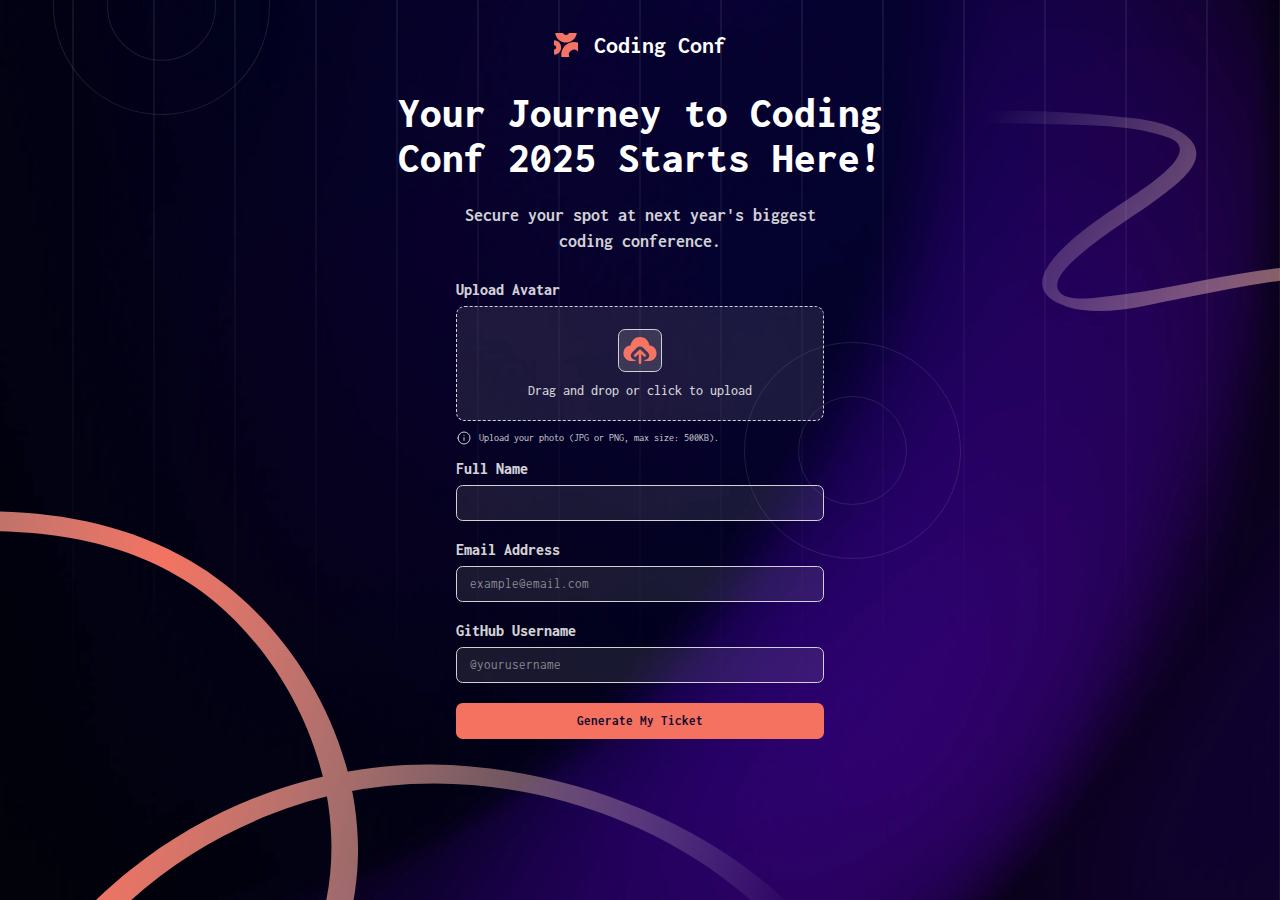
<file: index.html>
<!DOCTYPE html>
<html lang="en">
<head>
  <meta charset="UTF-8">
  <meta name="viewport" content="width=device-width, initial-scale=1.0">

  <link rel="icon" type="image/png" sizes="32x32" href="./src/images/logo-mark.svg">
  <link rel="stylesheet" href="./src/css/reset.css">
  <link rel="stylesheet" href="./src/css/variables.css">
  <link rel="stylesheet" href="./src/css/index.css">
  <link rel="stylesheet" href="./src/css/ticket.css">
  <link rel="stylesheet" href="./src/css/responsive.css">
  <link rel="preconnect" href="https://fonts.googleapis.com">
  <link rel="preconnect" href="https://fonts.gstatic.com" crossorigin>
  <link href="https://fonts.googleapis.com/css2?family=Inconsolata:wght@200..900&display=swap" rel="stylesheet">
  
  <title>Conference ticket generator</title>
</head>
<body>
  <main>
    <header class="header">
      <img src="./src/images/logo-mark.svg" alt="logo">
      <h2>Coding Conf</h2>
    </header>
    
    <div class="container-title">
      <h1> Your Journey to Coding Conf 2025 Starts Here!</h1>
      <p>Secure your spot at next year's biggest coding conference.</p>
    </div>

    <form action="ticket.html" class="form" id="form" method="get">
      <div>
        <p>Upload Avatar</p>
        <label for="input-file" class="picture-area" tabindex="0">
          <img id="image-avatar" src="./src/images/icon-upload.svg" alt="icon-upload">
          <span id="upload-text">Drag and drop or click to upload</span>
          <div id="button-container" style="display: none;">
            <button type="button" id="remove-image" class="image-btn">Remove image</button>
            <button type="button" id="remove-image" class="image-btn">Change image</button>
          </div>
        </label>
        
        <span class="info-picture"><img src="./src/images/icon-info.svg" alt="">Upload your photo (JPG or PNG, max size: 500KB).</span>
        <span id="info-picture-error"><img src="./src/images/icon-info.svg" alt="icon-info">File toolarge. Please upload photo under 500KB</span>

        <input type="file" id="input-file">
      </div>

      <div>
        <p>Full Name</p>
        <input id="fullName" type="text" required>
      </div>

      <div>
        <p>Email Address</p>
        <input id="email" type="email" placeholder="example@email.com" required>
        <span id="message-error"><img src="./src/images/icon-info.svg" alt="icon-info">Please enter a valid email address.</span>
      </div>

      <div>
        <p>GitHub Username</p>
        <input id="github-user" type="text" placeholder="@yourusername">
      </div>

      <button type="submit" class="btn-generator">Generate My Ticket</button>
    </form>
  </main>

  <script src="./src/js/index.js"></script>
</body>
</html>
</file>
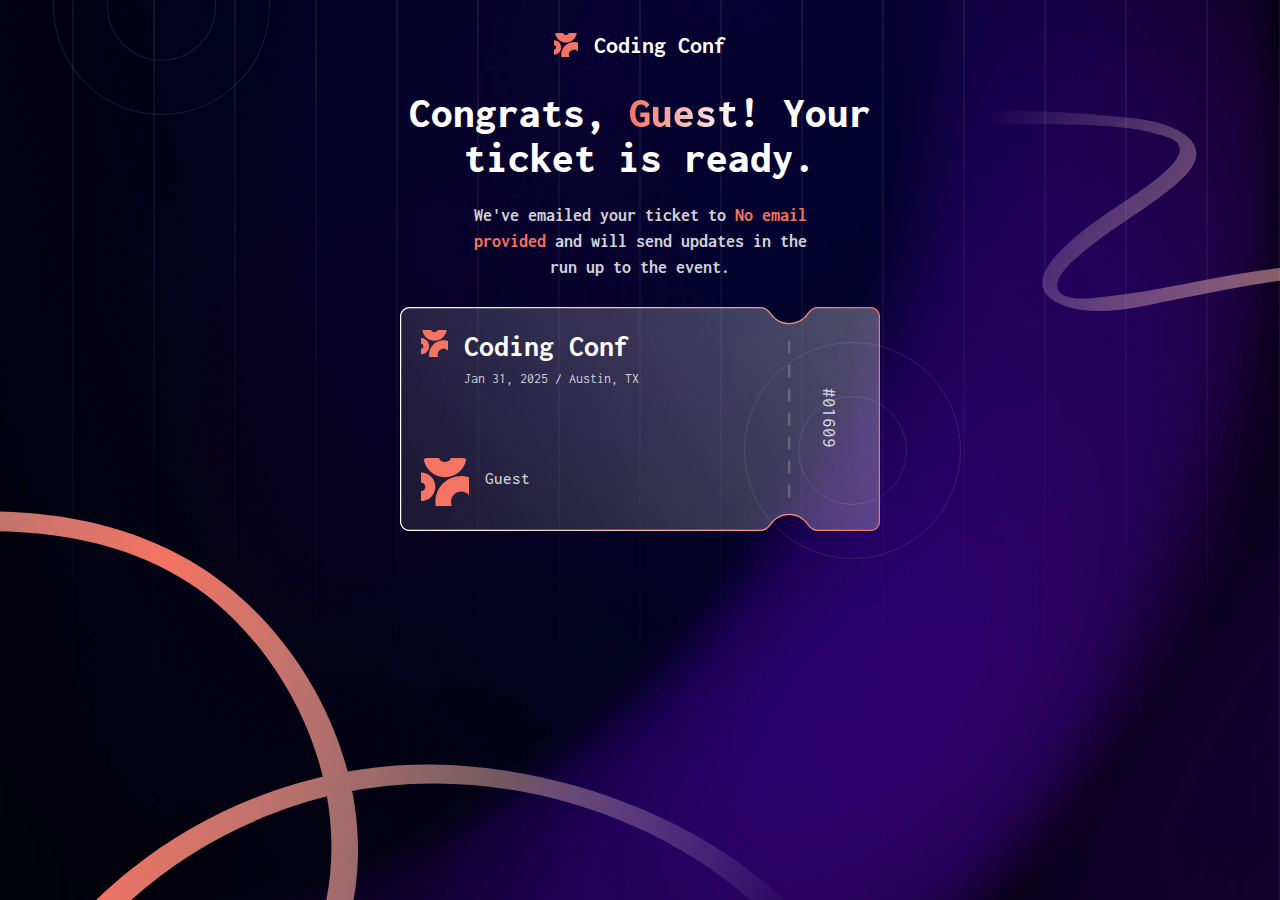
<file: ticket.html>
<!DOCTYPE html>
<html lang="en">
<head>
  <meta charset="UTF-8">
  <meta name="viewport" content="width=device-width, initial-scale=1.0">

  <link rel="icon" type="image/png" sizes="32x32" href="./src/images/logo-mark.svg">
  <link rel="stylesheet" href="./src/css/reset.css">
  <link rel="stylesheet" href="./src/css/variables.css">
  <link rel="stylesheet" href="./src/css/index.css">
  <link rel="stylesheet" href="./src/css/ticket.css">
  <link rel="stylesheet" href="./src/css/responsive.css">
  <link rel="preconnect" href="https://fonts.googleapis.com">
  <link rel="preconnect" href="https://fonts.gstatic.com" crossorigin>
  <link href="https://fonts.googleapis.com/css2?family=Inconsolata:wght@200..900&display=swap" rel="stylesheet">
  
  <title>Conference ticket generator</title>
</head>
<body>
    <main>
        <header class="header">
            <img src="./src/images/logo-mark.svg" alt="logo">
            <h2>Coding Conf</h2>
        </header>

        <div id="ticket-container" class="container-title">
            <h1>Congrats, <span id="user-name" class="user-name-title"></span>! Your ticket is ready.</h1>
            <p>We've emailed your ticket to <span id="user-email" class="user-email"></span> and will send updates in the run up to the event.</p>
            <img src="./src/images/pattern-ticket.svg" alt="ticket">
        </div>

        <div class="ticket-container">
            <div class="ticket">
                <div class="info">
                    <div class="info-event">
                        <img src="./src/images/logo-mark.svg" alt="logo">
                        <div>
                            <h2>Coding Conf</h2>
                            <p>Jan 31, 2025 / Austin, TX</p>
                        </div>
                    </div>
                    
                    <div class="info-user">
                        <img class="img-avatar" src="./src/images/logo-mark.svg" alt="img-avatar">
                        <div>
                            <h2><span id="user-name"></span></h2>
                            <span id="user-github"></span>
                        </div>
                    </div>
                </div>
    
                <div class="id-ticket">
                    <p>#01609</p>
                </div>
            </div>
        </div>
    </main>

    <script src="./src/js/ticket.js"></script>
</body>
</html>
</file>
<file: src/css/variables.css>
:root{
    /* COLORS */

--Neutral-0: hsl(0, 0%, 100%);
--Neutral-300: hsl(252, 6%, 83%);
--Neutral-500: hsl(245, 15%, 58%);
--Neutral-700: hsl(245, 19%, 35%);
--Neutral-900: hsl(248, 70%, 10%);

--Orange-500: hsl(7, 88%, 67%);
--Orange-700: hsl(7, 71%, 60%);

--Gradient: linear-gradient(90deg, hsl(7, 86%, 67%), hsl(0, 0%, 100%))
}
</file>
<file: src/css/index.css>
body{
    background-image: url(../images/background-desktop.png);
    background-repeat: no-repeat;
    background-size: cover;
    background-position: center;
    height: 100vh;
}

main{
    display: flex;
    align-items: center;
    flex-direction: column;
    background: url(../images/pattern-circle.svg) no-repeat 5% -15%, url(../images/pattern-circle.svg) no-repeat 70% 50%, url(../images/pattern-lines.svg) 50%, url(../images/pattern-squiggly-line-bottom-desktop.svg) no-repeat bottom left, url(../images/pattern-squiggly-line-top.svg) no-repeat right 15%;
    height: 100vh;
    width: 100vw;
}

.header{
    display: flex;
    align-items: center;
    justify-content: center;
    color: var(--Neutral-0);
    gap: 1em;
    padding: 2em;
    font-size: 1em;
}

.header img{
    width: 1.5em;
}

.container-title{
    text-align: center;
    width: 37em;
}

.container-title h1{
    color: var(--Neutral-0);
    font-size: 2.7em;
    margin-bottom: 0.5em;
}

.container-title p{
    color: var(--Neutral-300);
    font-size: 1.1em;
    font-weight: 400;
}

.form{
    width: 23em;
}

.form input{
    width: 100%;
    height: 2.7em;
    background-color: #cecece1e;
    border-radius: 0.5em;
    border: none;
    border: 0.1em solid var(--Neutral-300);
    margin-bottom: 1.5em;
    padding: 1em;
    color: var(--Neutral-0);
    transition: 0.2s ease-in-out;
}

.form input:focus{
    outline: 0.1em solid var(--Neutral-0)
}

.form input:hover{
    background-color: #cecece44;
}

.form input::placeholder{
    color: #cececea4;
}

.form p{
    color: var(--Neutral-300);
    font-size: 1em;
    margin-bottom: 0.5em;
    font-weight: 800;
}

.picture-area{
    cursor: pointer;
    width: 100%;
    height: 8em;
    display: flex;
    align-items: center;
    justify-content: center;
    flex-direction: column;
    gap: 0.7em;
    background-color: #cecece1e;
    color: var(--Neutral-300);
    font-size: 0.9em;
    font-weight: 500;
    border-radius: 0.6em;
    border: 1px dashed var(--Neutral-300);
    margin-bottom: 0.6em;
    transition: 0.2s ease-in-out;
}

.picture-area:focus{
    outline: 0.1em solid var(--Neutral-0)
}

.picture-area:hover{
    background-color: #cecece44;
}

#input-file{
    display: none;
}

.info-picture{
    display: flex;
    align-items: center;
    color: var(--Neutral-300);
    gap: 0.7em;
    font-size: 0.6em;
    margin-bottom: 1.5em;
}

.btn-generator{
    width: 100%;
    height: 2.7em;
    border-radius: 0.5em;
    border: none;
    background-color: var(--Orange-500);
    color: var(--Neutral-900);
    font-weight: 700;
    cursor: pointer;
    transition: 0.2s ease-in-out;
}

.btn-generator:hover{
    background-color: var(--Orange-700);
}

#message-error{  
    color: #ff0000;
    gap: 0.5em;
    font-size: 0.7em;
    display: none;
    margin-bottom: 1.5em;
}

#info-picture-error{
    color: #ff0000;
    gap: 0.5em;
    font-size: 0.7em;
    display: none;
    margin-bottom: 1.5em;
}

#image-avatar{
    background-color: #cecece2c;
    border-radius: 0.5em;
    border: 1px solid var(--Neutral-300);
    width: 3em;
}

#button-container {
    display: flex;
    gap: 0.5em;
    justify-content: center;
    margin-top: 0.5em;
}
  
.image-btn {
    background-color: #cecece1e;
    color: var(--Neutral-300);
    font-size: 0.8em;
    padding: 0.5em 1em;
    border: 1px solid var(--Neutral-300);
    border-radius: 0.4em;
    cursor: pointer;
    transition: background-color 0.3s ease;
}
  
.image-btn:hover {
    background-color: #cecece44;
}
  
.image-btn:focus {
    outline: 0.1em solid var(--Neutral-0);
}
</file>
<file: src/css/ticket.css>
.container-title{
    position: relative;
    display: flex;
    flex-direction: column;
    align-items: center;
    text-align: center;
}

.container-title h1{
    font-weight: 800;
}

.container-title p{
    width: 20em;
    margin-bottom: 1.5em;
    font-weight: 700;
    line-height: 1.5em;
}

.container-title img{
    width: 30em;
}

.ticket-container{
    position: absolute;
    z-index: 1;
    top: 330px;
}

.ticket{
    display: flex;
    gap: 10em;
    align-items: center;
}

.id-ticket{
    rotate: 90deg;
    color: var(--Neutral-300);
    font-size: 1.2em;
    font-weight: 500;
}

.info-event{
    display: flex;
    align-items: start;
    margin-bottom: 4.5em;
    gap: 1em;
}

.info-event img{
    width: 1.7em;
}

.info-event h2{
    font-size: 1.9em;
    color: var(--Neutral-0);
    margin-bottom: 0.3em;
}

.info-event p{
    color: var(--Neutral-300);
    font-size: 0.9em;
}

.info-user{
    display: flex;
    align-items: center;
    gap: 1em;
}

.info-user img{
    width: 3em;
    border-radius: 0.4em;
}

.info-user h2{
    color: var(--Neutral-0);
    font-weight: 500;
    font-size: 1.3em;
    margin-bottom: 0.3em;
}

.info-user span{
    display: flex;
    align-items: center;
    color: var(--Neutral-300);
    gap: 0.5em;
    font-size: 0.8em;
}

.info-user span img{
    width: 1.3em;
}

.user-name-title{
    background: var(--Gradient);
    -webkit-background-clip: text;
    -webkit-text-fill-color: transparent;
}

.user-email{
    color: var(--Orange-500);
}
</file>
<file: src/css/responsive.css>
@media(max-width: 801px){
    body{
        background-image: url(../images/background-mobile.png);
        background-repeat: no-repeat;
    }
    
    main{
        background: url(../images/pattern-circle.svg) no-repeat -10% -3%, url(../images/pattern-circle.svg) no-repeat 120% 50%, url(../images/pattern-lines.svg) 50%, url(../images/pattern-squiggly-line-bottom-mobile-tablet.svg) no-repeat bottom left, url(../images/pattern-squiggly-line-top.svg) no-repeat right 3%;
        background-size: 30%, 30%, 200%, 80%, 30%;
    }

    .container-title{
        width: 25em;
    }

    .container-title h1{
        font-size: 2em;
    }

    .container-title p{
        font-size: 1.3em;
    }

    .info-picture{
        font-size: 0.8em;
    }
}

@media(max-width: 590px){
    main{
        background: url(../images/pattern-circle.svg) no-repeat -10% -3%, url(../images/pattern-circle.svg) no-repeat 120% 50%, url(../images/pattern-lines.svg) 50%, url(../images/pattern-squiggly-line-bottom-mobile-tablet.svg) no-repeat bottom left, url(../images/pattern-squiggly-line-top.svg) no-repeat right 3%;
        background-size: 30%, 30%, 250%, 80%, 30%;
    }
}

@media(max-width: 490px){
    main{
        background: url(../images/pattern-circle.svg) no-repeat -10% -3%, url(../images/pattern-circle.svg) no-repeat 120% 50%, url(../images/pattern-lines.svg) 50%, url(../images/pattern-squiggly-line-bottom-mobile-tablet.svg) no-repeat bottom left, url(../images/pattern-squiggly-line-top.svg) no-repeat right 3%;
        background-size: 30%, 30%, 270%, 80%, 30%;
    }

    .container-title img{
        width: 25em;
    }

    .ticket{
        gap: 6em;
    }

    .ticket-container{
        top: 320px;
    }

    .info-event{
        margin-bottom: 2em;
    }
}

@media(max-width: 400px){
    main{
        background: url(../images/pattern-circle.svg) no-repeat -10% -3%, url(../images/pattern-circle.svg) no-repeat 120% 50%, url(../images/pattern-lines.svg) 50%, url(../images/pattern-squiggly-line-bottom-mobile-tablet.svg) no-repeat bottom left, url(../images/pattern-squiggly-line-top.svg) no-repeat right 3%;
        background-size: 30%, 30%, 290%, 80%, 30%;
    }

    .container-title img{
        width: 20em;
    }

    .ticket{
        gap: 5em;
    }

    .info-event img{
        width: 1.3em;
    }

    .info-event h2{
        font-size: 1.4em;
    }

    .info-event p{
        font-size: 0.7em;
    }

    .ticket-container{
        top: 315px;
    }

    .info-event{
        margin-bottom: 2em;
    }
    
    .info-user img{
        width: 2.5em;
    }
    
    .info-user h2{
        font-size: 1.2em;
    }

    .form{
        width: 80%;
    }

    .container-title{
        width: 100%;
    }

    .container-title h1{
        font-size: 2em;
    }
    
    .container-title p{
        font-size: 1em;
    }
}

@media(max-width: 375px){
    main{
        background: url(../images/pattern-circle.svg) no-repeat -10% -3%, url(../images/pattern-circle.svg) no-repeat 120% 50%, url(../images/pattern-lines.svg) 50%, url(../images/pattern-squiggly-line-bottom-mobile-tablet.svg) no-repeat bottom left, url(../images/pattern-squiggly-line-top.svg) no-repeat right 3%;
        background-size: 30%, 30%, 355%, 80%, 30%;
    }
}
</file>
